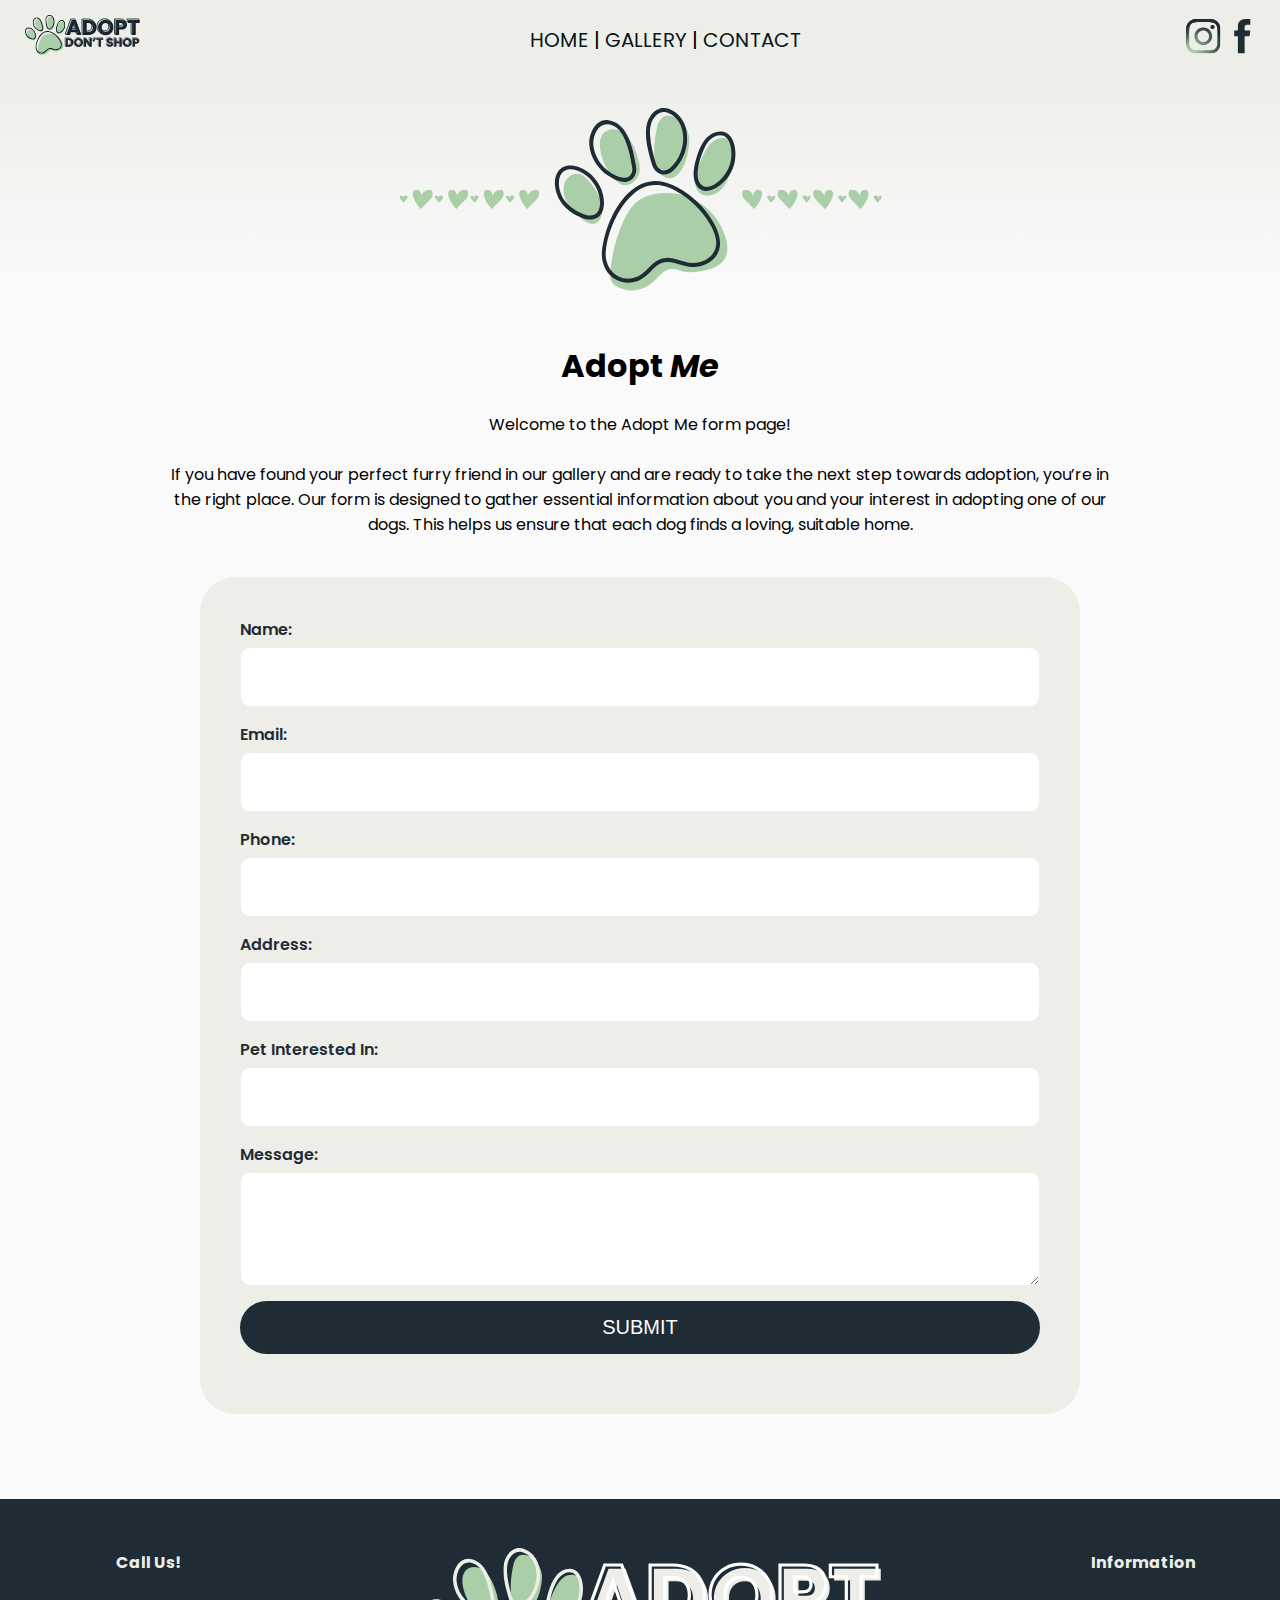
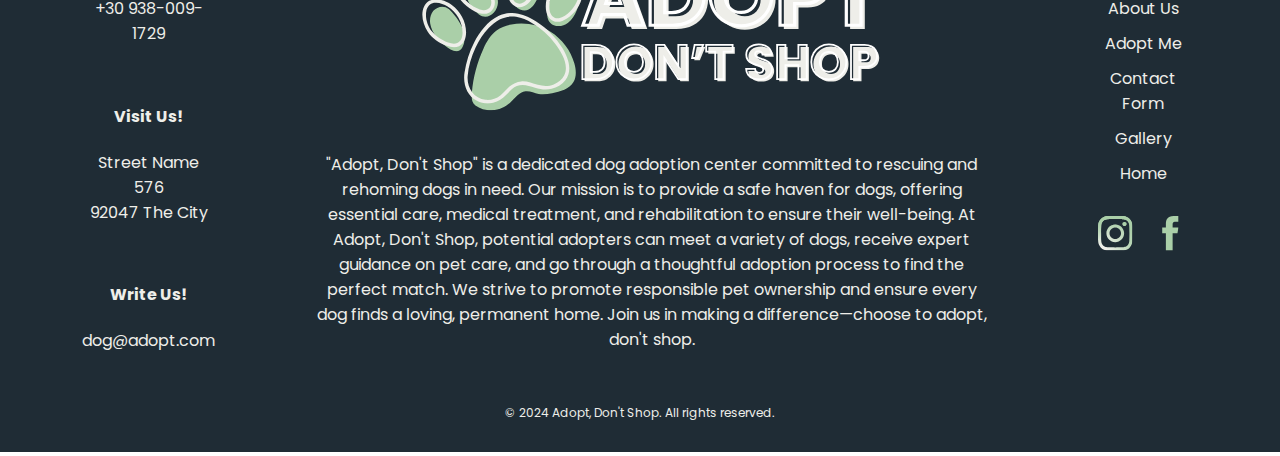
<file: adopt-me.html>
<!DOCTYPE html>
<html lang="en">
<head>
    <meta charset="UTF-8">
    <meta name="viewport" content="width=device-width, initial-scale=1.0">
    <link href="https://fonts.googleapis.com/css2?family=Poppins:wght@400;600&display=swap" rel="stylesheet">
    <title>Adopt Don't Shop - Adopt Me</title>
    <link rel="stylesheet" href="gallery.css">
</head>
<body>
    <header>
        <div class="logo"> 
            <a href="index.html"> <img src="cgf-logo.svg" alt="Adopt Don't Shop" style="width:125px;height:50px;" ></a>  
        </div>
        <nav>
            <a href="index.html">HOME</a>  | 
            <a href="gallery.html">GALLERY</a>  | 
            <a href="#bottom-page">CONTACT</a>
        </nav>
        <div class="header-social">
            <a href="https://instagram.com" target="_blank" ><img src="ig.svg" alt="Instagram" style="width:35px;height:35px;"></a>
            <a href="https://facebook.com" target="_blank" ><img src="fb.svg" alt="Facebook" style="width:35px;height:35px;"></a>
        </div>
    </header>
	
    <main>
	
        <div class="hero">
            <a href="index.html"><img src="plus.svg" alt="Adopt Don't Shop"></a>
            <div class="hero-text">
                <h1>Adopt <em>Me</em></h1>
				<div class="hero-desciption"> Welcome to the Adopt Me form page! <br><br> If you have found your perfect furry friend in our gallery and are ready to take the next step towards adoption, you’re in the right place. Our form is designed to gather essential information about you and your interest in adopting one of our dogs. This helps us ensure that each dog finds a loving, suitable home.</div>
            </div>
        </div>
        <div class="form-container">
            <form action="submit-form.html" method="post">
                <div class="form-group">
                    <label for="name">Name:</label>
                    <input type="text" id="name" name="name" required>
                </div>
                <div class="form-group">
                    <label for="email">Email:</label>
                    <input type="email" id="email" name="email" required>
                </div>
                <div class="form-group">
                    <label for="phone">Phone:</label>
                    <input type="tel" id="phone" name="phone" required>
                </div>
                <div class="form-group">
                    <label for="address">Address:</label>
                    <input type="text" id="address" name="address" required>
                </div>
                <div class="form-group">
                    <label for="pet">Pet Interested In:</label>
                    <input type="text" id="pet" name="pet" required>
                </div>
                <div class="form-group">
                    <label for="message">Message:</label>
                    <textarea id="message" name="message" rows="4" required></textarea>
                </div>
                <button type="submit">SUBMIT</button>
            </form>
        </div>
    </main>
    <footer>
	<a id=bottom-page></a>
        <div class="footer-container">
            <div class="contact-info">
                <div class="contact-item">
                    <i class="fas fa-phone"></i>
                    <div>
                        <h4>Call Us!</h4>
                        <p>+30 938-009-1729</p>
                    </div>
                </div>
                <div class="contact-item">
                    <i class="fas fa-map-marker-alt"></i>
                    <div>
                        <h4>Visit Us!</h4>
                        <p>Street Name 576<br>92047 The City</p>
                    </div>
                </div>
                <div class="contact-item">
                    <i class="fas fa-envelope"></i>
                    <div>
                        <h4>Write Us!</h4>
                        <p>dog@adopt.com</p>
                    </div>
                </div>
            </div>
            <div class="footer-center">
                <div class="logo"> 
                    <a href="index.html"> <img src="logo-footer.svg" alt="Adopt Don't Shop"></a>  
                </div>
                <p>
                    "Adopt, Don't Shop" is a dedicated dog adoption center committed to rescuing and rehoming dogs in need. Our mission is to provide a safe haven for dogs, offering essential care, medical treatment, and rehabilitation to ensure their well-being. At Adopt, Don't Shop, potential adopters can meet a variety of dogs, receive expert guidance on pet care, and go through a thoughtful adoption process to find the perfect match. We strive to promote responsible pet ownership and ensure every dog finds a loving, permanent home. Join us in making a difference—choose to adopt, don't shop.
                </p>
            </div>
            <div class="footer-right">
                <h4>Information</h4>
                <ul>
                    <li><a href="construction.html">About Us</a></li>
                    <li><a href="adopt-me.html">Adopt Me</a></li>
                    <li><a href="construction.html">Contact Form</a></li>
                    <li><a href="gallery.html">Gallery</a></li>
                    <li><a href="index.html">Home</a></li>
                </ul>
                <div class="social-icons">
                    <a href="https://instagram.com" target="_blank" ><img src="ig-footer.svg" alt="Instagram" style="width:35px;height:35px;"></a>
                    <a href="https://facebook.com" target="_blank" ><img src="fb-footer.svg" alt="Facebook" style="width:35px;height:35px;"></a>
                </div>
            </div>
        </div>
        <div class="copy">
            &copy; 2024 Adopt, Don't Shop. All rights reserved.
        </div>
    </footer>
    
</body>
</html>
</file>
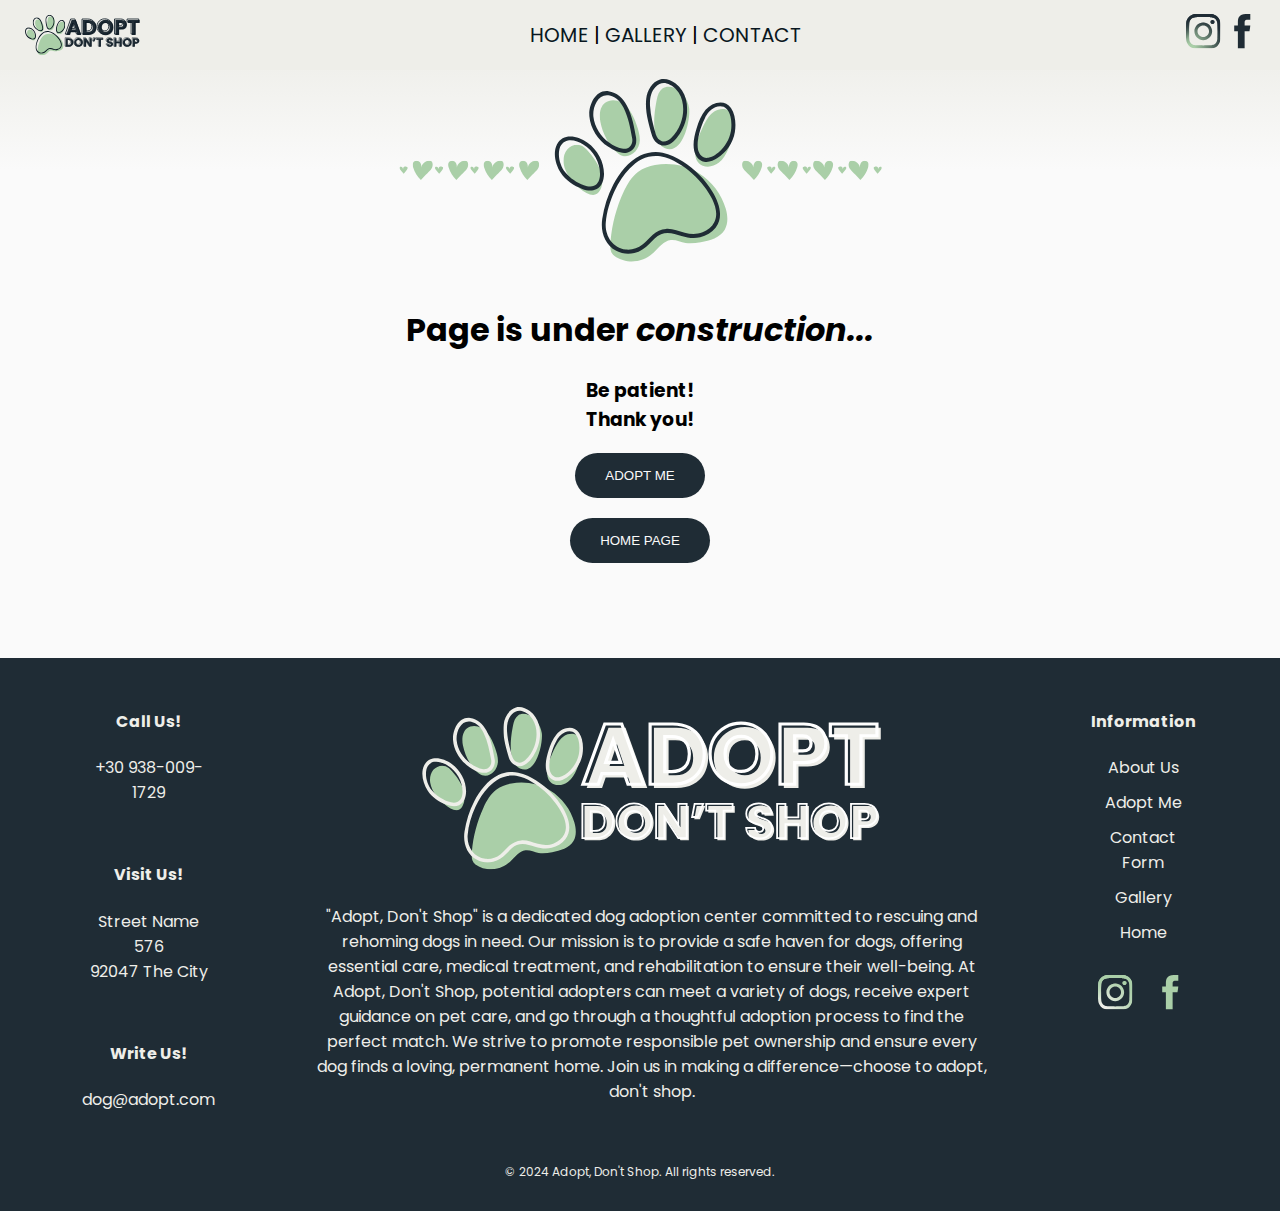
<file: construction.html>
<html lang="en">
<head>
    <meta charset="UTF-8">
    <meta name="viewport" content="width=device-width, initial-scale=1.0">
    <link href="https://fonts.googleapis.com/css2?family=Poppins:wght@400;600&display=swap" rel="stylesheet">
    <title>Adopt Don't Shop - Adopt Me</title>
    <link rel="stylesheet" href="gallery.css">
</head>
<body>
    <header>
        <div class="logo"> 
            <a href="index.html"> <img src="cgf-logo.svg" alt="Adopt Don't Shop" style="width:125px;height:50px;" ></a>  
        </div>
        <nav>
            <a href="index.html">HOME</a>  | 
            <a href="gallery.html">GALLERY</a>  | 
            <a href="#bottom-page">CONTACT</a>
        </nav>
        <div class="header-social">
            <a href="https://instagram.com" target="_blank"><img src="ig.svg" alt="Instagram" style="width:35px;height:35px;"></a>
            <a href="https://facebook.com" target="_blank"><img src="fb.svg" alt="Facebook" style="width:35px;height:35px;"></a>
        </div>
    </header>
	<div class="hero">
            <a href="index.html"><img src="plus.svg" alt="Adopt Don't Shop"></a>
            <div class="hero-text">
                <h1>Page is under<em> construction...</em></h1>
				<h3> Be patient! <br> Thank you!</h3>
				<a href="adopt-me.html"> <button>ADOPT ME</button> </a> <BR>
				<a href="index.html"> <button>HOME PAGE</button> </a>
            </div>
			
        </div>
		</body>
    <footer>
	<a id=bottom-page></a>
        <div class="footer-container">
            <div class="contact-info">
                <div class="contact-item">
                    <i class="fas fa-phone"></i>
                    <div>
                        <h4>Call Us!</h4>
                        <p>+30 938-009-1729</p>
                    </div>
                </div>
                <div class="contact-item">
                    <i class="fas fa-map-marker-alt"></i>
                    <div>
                        <h4>Visit Us!</h4>
                        <p>Street Name 576<br>92047 The City</p>
                    </div>
                </div>
                <div class="contact-item">
                    <i class="fas fa-envelope"></i>
                    <div>
                        <h4>Write Us!</h4>
                        <p>dog@adopt.com</p>
                    </div>
                </div>
            </div>
            <div class="footer-center">
                <div class="logo"> 
            <a href="index.html"> <img src="logo-footer.svg" alt="Adopt Don't Shop"></a>  
        </div>
               
				
                <p>
                    "Adopt, Don't Shop" is a dedicated dog adoption center committed to rescuing and rehoming dogs in need. Our mission is to provide a safe haven for dogs, offering essential care, medical treatment, and rehabilitation to ensure their well-being. At Adopt, Don't Shop, potential adopters can meet a variety of dogs, receive expert guidance on pet care, and go through a thoughtful adoption process to find the perfect match. We strive to promote responsible pet ownership and ensure every dog finds a loving, permanent home. Join us in making a difference—choose to adopt, don't shop.
                </p>
            </div>
            <div class="footer-right">
                <h4>Information</h4>
                <ul>
                    <li><a href="construction.html">About Us</a></li>
                    <li><a href="adopt-me.html">Adopt Me</a></li>
                    <li><a href="construction.html">Contact Form</a></li>
                    <li><a href="gallery.html">Gallery</a></li>
                    <li><a href="index.html">Home</a></li>
                </ul>
				<div class="social-icons">
                    <a href="https://instagram.com" target="_blank" ><img src="ig-footer.svg" alt="Instagram" style="width:35px;height:35px;"></i></a>
                    <a href="https://facebook.com" target="_blank" ><img src="fb-footer.svg" alt="Facebook" style="width:35px;height:35px;"></i></a>
                   
                </div>
            </div>
        </div>
		<div class="copy">
        &copy; 2024 Adopt, Don't Shop. All rights reserved.
    </div>
    </footer>
    
</body>
</html>
</file>
<file: gallery.css>
/* Global Styles */
body {
    background: rgb(238,238,233);
    background: linear-gradient(180deg, rgba(238,238,233,1) 4%, rgba(250,250,250,1) 14%);
    font-family: 'Poppins', sans-serif;
    margin: 0;
}

button {
    background-color: #1F2C35;
    border: none;
    border-radius: 35px;
    color: #FAFAFA;
    cursor: pointer;
    margin-bottom: 20px;
    padding: 15px 30px;
    transition: background-color 0.3s ease;
}

button:hover {
    background-color: #091721;
}

/* Header */
header {
    align-items: center;
    background-color: #EEEEE9;
    display: flex;
    justify-content: space-between;
    padding: 10px 20px;
}

header .logo {
    color: #1F2C35;
    font-size: 24px;
    font-weight: bold;
	
	
}
	

header nav {
    display: inline;
    font-size: 20px;
    gap: 15px;
    text-align: center;
}

header nav a {
    color: #091721;
    text-align: center;
    text-decoration: none;
}

header nav a.active {
    font-weight: bold;
}

/* Hero Section */
.hero {
    text-align: center;
	padding-left: 12%;
    padding-right: 12%;
	padding-bottom: 25px;
}

.hero img {
    height: auto;
    margin-bottom: 15px;
    max-width: 100%;
}
.hero-description {
	max-width: 800px;
	margin: 0 auto; 
	text-align: center;
    margin-bottom: 25px;
}

/* Main Content */
main {
    padding: 20px;
}

/* Footer */
footer {
    background-color: #1F2C35;
    color: #EEEEE9;
    margin-top: 50px;
    padding: 30px 20px;
}

.footer-container {
    display: flex;
    flex-wrap: nowrap;
    gap: 100px;
    justify-content: space-evenly;
    padding-left: 5%;
    padding-right: 5%;
    text-align: center;
}

.footer-right ul {
    list-style: none;
    padding: 0;
}

.footer-right ul li {
    margin-bottom: 10px;
}

.footer-right ul li a {
    color: #EEEEE9;
    text-decoration: none;
}

.social-icons {
    display: flex;
    justify-content: center;
    margin-top: 30px;
}

.social-icons a {
    color: #EEEEE9;
    font-size: 24px;
    margin: 0 10px;
}

/* Contact Info */
.contact-info {
    display: flex;
    flex-direction: column;
    text-align: center;
}

.contact-item {
    align-items: center;
    display: flex;
    justify-content: center;
    margin-bottom: 20px;
}

.contact-item i {
    font-size: 24px;
}

/* Gallery */
.gallery {
    display: grid;
    gap: 30px;
    grid-template-columns: repeat(2, 1fr);
    padding-left: 12%;
    padding-right: 12%;
}

.gallery-item {
    align-items: center;
    background-color: #EEEEE9;
    border-radius: 35px;
    display: flex;
    flex-direction: column;
    justify-content: center;
    padding: 20px;
    transition: transform 0.3s ease-in-out;
}

.gallery-item:hover {
    transform: scale(1.02);
}

.gallery-item img {
    border-radius: 20px;
    height: auto;
    margin-bottom: 20px;
    margin-top: 20px;
    max-width: 100%;
}

.description {
    color: #1F2C35;
    font-size: 16px;
    margin-bottom: 10px;
    padding-bottom: 5px;
    text-align: center;
	max-width: 400px;
}

/* Form */
.form-container {
    align-items: center;
    display: flex;
    flex-direction: column;
    justify-content: center;
    padding: 15px;
}

form {
    background-color: #EEEEE9;
    border-radius: 35px;
    max-width: 800px;
    padding: 40px;
    width: 80%;
}

.form-group {
    display: flex;
    flex-direction: column;
    margin-bottom: 15px;
}

.form-group input,
.form-group textarea {
    border: 1px solid #EEEEE9;
    border-radius: 10px;
    font-size: 16px;
    padding: 20px;
}

.form-group input:focus,
.form-group textarea:focus {
    border-color: #1F2C35;
}

.form-group label {
    color: #1F2C35;
    font-weight: 600;
    margin-bottom: 5px;
}

form button {
    background-color: #1F2C35;
    border: none;
    border-radius: 35px;
    color: #FAFAFA;
    cursor: pointer;
    font-size: 20px;
    padding-bottom: 15px;
    padding-top: 15px;
    transition: background-color 0.3s ease;
    width: 100%;
}

form button:hover {
    background-color: #091721;
}

/* Responsive Styles */
@media (max-width: 855px) {
    header {
        flex-direction: column;
        text-align: center;
    }

    header nav {
        flex-direction: column;
        gap: 5px;
    }

    footer .footer-container {
        flex-wrap: wrap;
        justify-content: center;
    }
	
	.footer-center {
        order: -1;
    }

    .gallery {
        grid-template-columns: repeat(2, 1fr);
		padding-left: 3%;
        padding-right: 3%;
    }
	.header-social {
	    display: none;
	}
	hero {
    text-align: center;
	padding-left: 3%;
    padding-right: 3%;
	}
	.footer-description {
		display: none;
	}
}

@media (max-width: 400px) {
    .gallery {
        grid-template-columns: 1fr;
        padding-left: 4%;
        padding-right: 4%;
    }

    .footer-container {
        flex-direction: column;
        gap: 20px;
        text-align: center;
    }

    .footer-center {
        order: -1;
    }

    .footer-center img {
        height: auto;
        width: 270px;
    }

    .footer-center p {
        font-size: 14px;
        padding: 0 10px;
    }
	.header-social {
	    display: none;
	}
	hero {
    text-align: center;
	padding-left: 0%;
    padding-right: 0%;
	}
	.footer-description {
		display: none;
	}
}

/* Additional Styles */
.caption {
    font-weight: bold;
    margin-bottom: 3px;
    margin-top: 4px;
}

.copy {
    font-size: 12px;
    margin-top: 15px;
    text-align: center;
}
</file>
